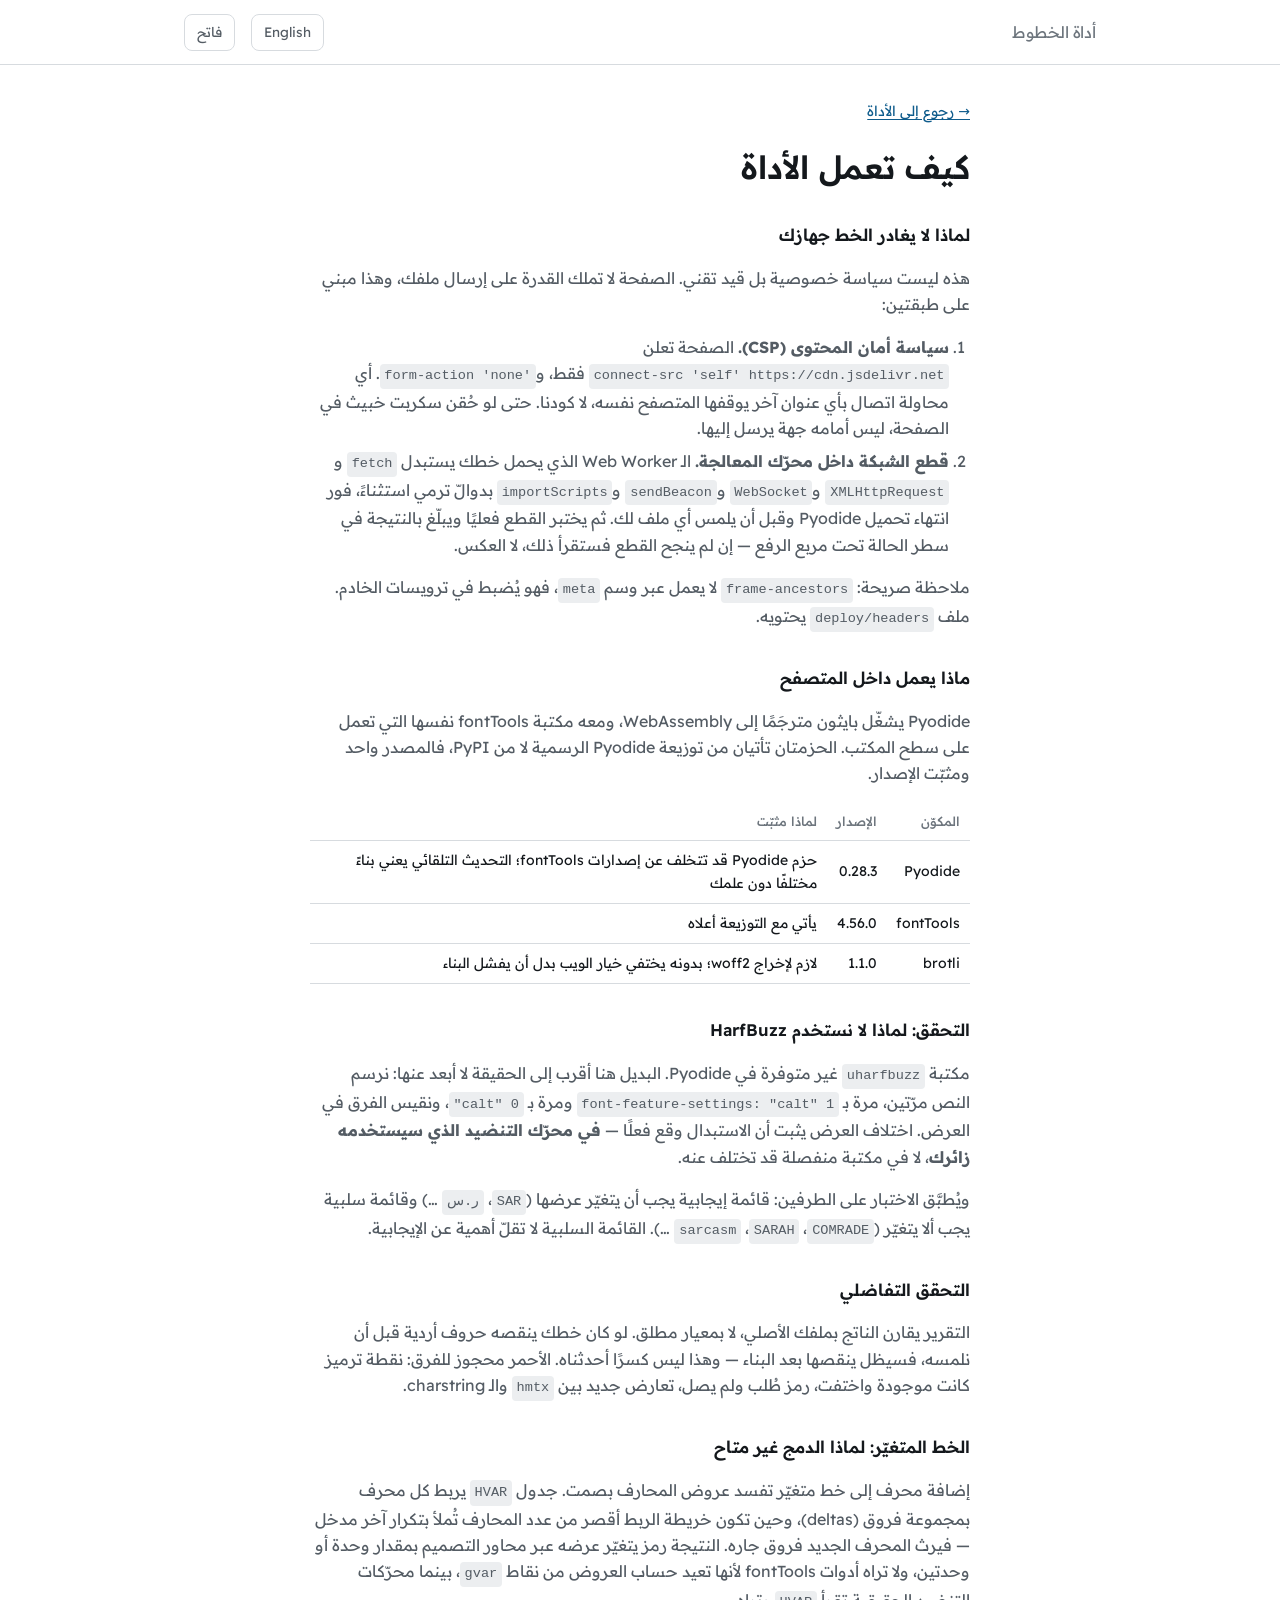
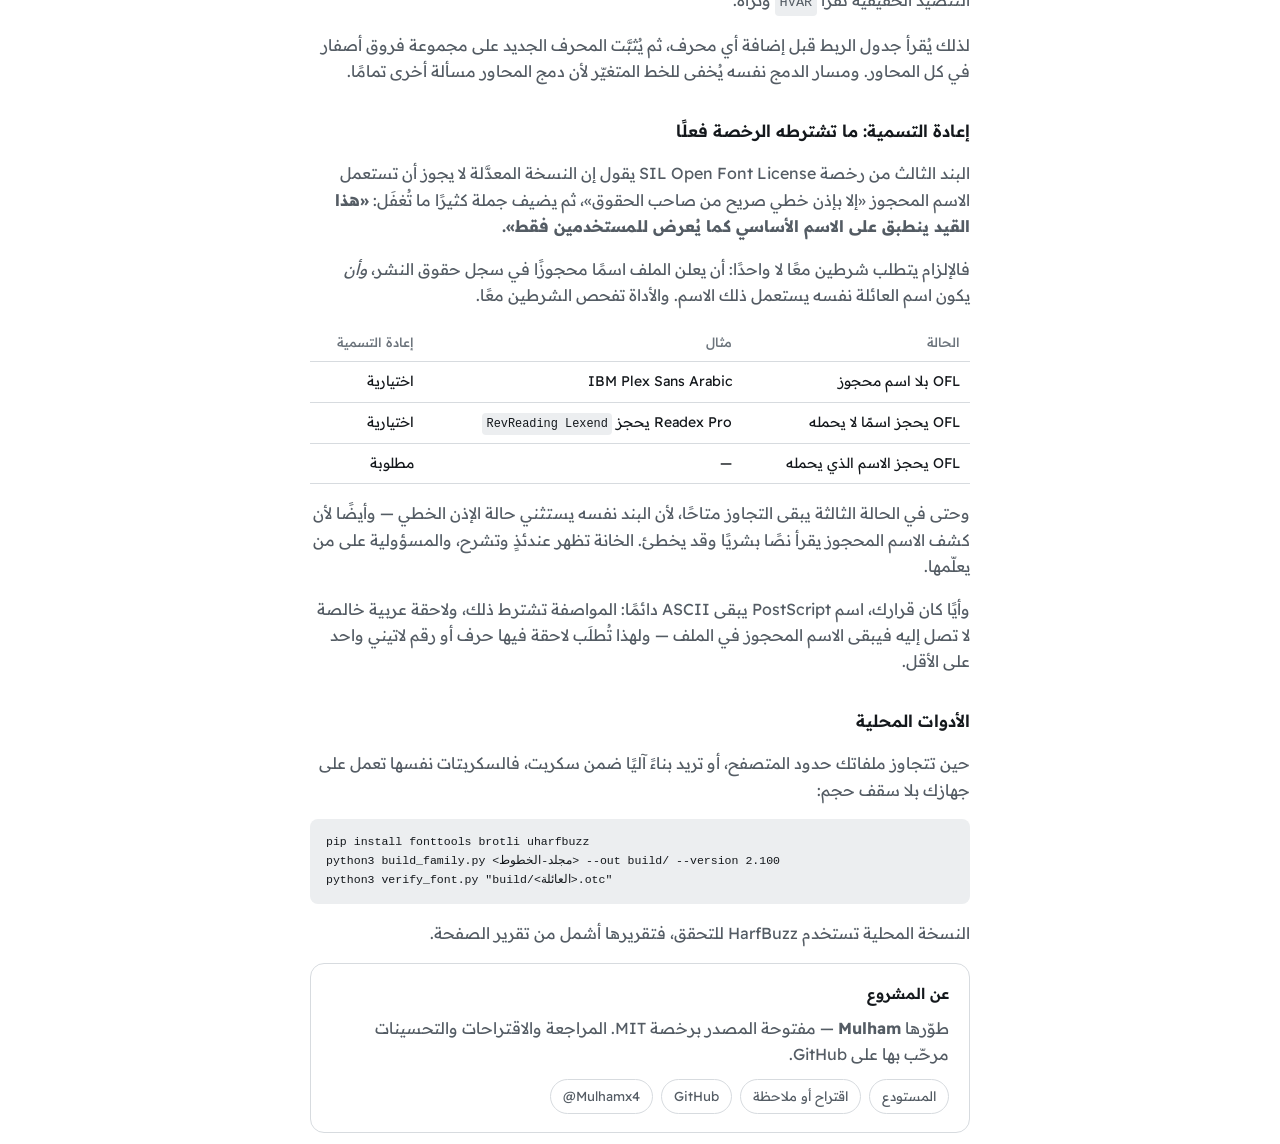
<file: web/details.html>
<!doctype html>
<html lang="ar" dir="rtl">
<head>
<meta charset="utf-8">
<meta name="viewport" content="width=device-width, initial-scale=1">
<meta http-equiv="Content-Security-Policy" content="default-src 'self'; script-src 'self'; style-src 'self' 'unsafe-inline'; font-src 'self'; img-src 'self' data:; object-src 'none'; base-uri 'none'; form-action 'none';">
<title>كيف تعمل الأداة</title>
<link rel="stylesheet" href="themes.css">
<link rel="stylesheet" href="app.css">
</head>
<body>
<header class="top">
  <div class="wrap">
    <div class="brand"><span class="lx-ar">أداة الخطوط</span><span class="lx-en">Font Tool</span></div>
    <button class="ghost" id="lang-toggle" type="button">English</button>
    <button class="ghost" id="theme-toggle" type="button">المظهر</button>
  </div>
</header>
<main class="wrap prose">
<a class="back" href="index.html"><span class="lx-ar">→ رجوع إلى الأداة</span><span class="lx-en">← Back to the tool</span></a>
<div class="lx-ar">
<h1>كيف تعمل الأداة</h1>

<h2 id="privacy">لماذا لا يغادر الخط جهازك</h2>
<p>هذه ليست سياسة خصوصية بل قيد تقني. الصفحة لا تملك القدرة على إرسال ملفك، وهذا مبني على طبقتين:</p>
<ol>
  <li><b>سياسة أمان المحتوى (CSP).</b> الصفحة تعلن <code>connect-src 'self' https://cdn.jsdelivr.net</code> فقط، و<code>form-action 'none'</code>. أي محاولة اتصال بأي عنوان آخر يوقفها المتصفح نفسه، لا كودنا. حتى لو حُقن سكربت خبيث في الصفحة، ليس أمامه جهة يرسل إليها.</li>
  <li><b>قطع الشبكة داخل محرّك المعالجة.</b> الـ Web Worker الذي يحمل خطك يستبدل <code>fetch</code> و<code>XMLHttpRequest</code> و<code>WebSocket</code> و<code>sendBeacon</code> و<code>importScripts</code> بدوالّ ترمي استثناءً، فور انتهاء تحميل Pyodide وقبل أن يلمس أي ملف لك. ثم يختبر القطع فعليًا ويبلّغ بالنتيجة في سطر الحالة تحت مربع الرفع — إن لم ينجح القطع فستقرأ ذلك، لا العكس.</li>
</ol>
<p>ملاحظة صريحة: <code>frame-ancestors</code> لا يعمل عبر وسم <code>meta</code>، فهو يُضبط في ترويسات الخادم. ملف <code>deploy/headers</code> يحتويه.</p>

<h2>ماذا يعمل داخل المتصفح</h2>
<p>Pyodide يشغّل بايثون مترجَمًا إلى WebAssembly، ومعه مكتبة fontTools نفسها التي تعمل على سطح المكتب. الحزمتان تأتيان من توزيعة Pyodide الرسمية لا من PyPI، فالمصدر واحد ومثبّت الإصدار.</p>
<table>
  <tr><th>المكوّن</th><th>الإصدار</th><th>لماذا مثبّت</th></tr>
  <tr><td>Pyodide</td><td>0.28.3</td><td>حزم Pyodide قد تتخلف عن إصدارات fontTools؛ التحديث التلقائي يعني بناءً مختلفًا دون علمك</td></tr>
  <tr><td>fontTools</td><td>4.56.0</td><td>يأتي مع التوزيعة أعلاه</td></tr>
  <tr><td>brotli</td><td>1.1.0</td><td>لازم لإخراج woff2؛ بدونه يختفي خيار الويب بدل أن يفشل البناء</td></tr>
</table>

<h2>التحقق: لماذا لا نستخدم HarfBuzz</h2>
<p>مكتبة <code>uharfbuzz</code> غير متوفرة في Pyodide. البديل هنا أقرب إلى الحقيقة لا أبعد عنها: نرسم النص مرّتين، مرة بـ <code>font-feature-settings: "calt" 1</code> ومرة بـ <code>"calt" 0</code>، ونقيس الفرق في العرض. اختلاف العرض يثبت أن الاستبدال وقع فعلًا — <b>في محرّك التنضيد الذي سيستخدمه زائرك</b>، لا في مكتبة منفصلة قد تختلف عنه.</p>
<p>ويُطبَّق الاختبار على الطرفين: قائمة إيجابية يجب أن يتغيّر عرضها (<code>SAR</code>، <code>ر.س</code> …) وقائمة سلبية يجب ألا يتغيّر (<code>COMRADE</code>، <code>SARAH</code>، <code>sarcasm</code> …). القائمة السلبية لا تقلّ أهمية عن الإيجابية.</p>

<h2>التحقق التفاضلي</h2>
<p>التقرير يقارن الناتج بملفك الأصلي، لا بمعيار مطلق. لو كان خطك ينقصه حروف أردية قبل أن نلمسه، فسيظل ينقصها بعد البناء — وهذا ليس كسرًا أحدثناه. الأحمر محجوز للفرق: نقطة ترميز كانت موجودة واختفت، رمز طُلب ولم يصل، تعارض جديد بين <code>hmtx</code> والـ charstring.</p>

<h2>الخط المتغيّر: لماذا الدمج غير متاح</h2>
<p>إضافة محرف إلى خط متغيّر تفسد عروض المحارف بصمت. جدول <code>HVAR</code> يربط كل محرف بمجموعة فروق (deltas)، وحين تكون خريطة الربط أقصر من عدد المحارف تُملأ بتكرار آخر مدخل — فيرث المحرف الجديد فروق جاره. النتيجة رمز يتغيّر عرضه عبر محاور التصميم بمقدار وحدة أو وحدتين، ولا تراه أدوات fontTools لأنها تعيد حساب العروض من نقاط <code>gvar</code>، بينما محرّكات التنضيد الحقيقية تقرأ <code>HVAR</code> وتراه.</p>
<p>لذلك يُقرأ جدول الربط قبل إضافة أي محرف، ثم يُثبَّت المحرف الجديد على مجموعة فروق أصفار في كل المحاور. ومسار الدمج نفسه يُخفى للخط المتغيّر لأن دمج المحاور مسألة أخرى تمامًا.</p>


<h2 id="rename">إعادة التسمية: ما تشترطه الرخصة فعلًا</h2>
<p>البند الثالث من رخصة SIL Open Font License يقول إن النسخة المعدَّلة لا يجوز أن تستعمل الاسم المحجوز «إلا بإذن خطي صريح من صاحب الحقوق»، ثم يضيف جملة كثيرًا ما تُغفَل: <b>«هذا القيد ينطبق على الاسم الأساسي كما يُعرض للمستخدمين فقط».</b></p>
<p>فالإلزام يتطلب شرطين معًا لا واحدًا: أن يعلن الملف اسمًا محجوزًا في سجل حقوق النشر، <em>وأن</em> يكون اسم العائلة نفسه يستعمل ذلك الاسم. والأداة تفحص الشرطين معًا.</p>
<table>
  <tr><th>الحالة</th><th>مثال</th><th>إعادة التسمية</th></tr>
  <tr><td>OFL بلا اسم محجوز</td><td>IBM Plex Sans Arabic</td><td>اختيارية</td></tr>
  <tr><td>OFL يحجز اسمًا لا يحمله</td><td>Readex Pro يحجز <code>RevReading Lexend</code></td><td>اختيارية</td></tr>
  <tr><td>OFL يحجز الاسم الذي يحمله</td><td>—</td><td>مطلوبة</td></tr>
</table>
<p>وحتى في الحالة الثالثة يبقى التجاوز متاحًا، لأن البند نفسه يستثني حالة الإذن الخطي — وأيضًا لأن كشف الاسم المحجوز يقرأ نصًا بشريًا وقد يخطئ. الخانة تظهر عندئذٍ وتشرح، والمسؤولية على من يعلّمها.</p>
<p>وأيًا كان قرارك، اسم PostScript يبقى ASCII دائمًا: المواصفة تشترط ذلك، ولاحقة عربية خالصة لا تصل إليه فيبقى الاسم المحجوز في الملف — ولهذا تُطلَب لاحقة فيها حرف أو رقم لاتيني واحد على الأقل.</p>

<h2 id="local">الأدوات المحلية</h2>
<p>حين تتجاوز ملفاتك حدود المتصفح، أو تريد بناءً آليًا ضمن سكربت، فالسكربتات نفسها تعمل على جهازك بلا سقف حجم:</p>
<pre><code>pip install fonttools brotli uharfbuzz
python3 build_family.py &lt;مجلد-الخطوط&gt; --out build/ --version 2.100
python3 verify_font.py "build/&lt;العائلة&gt;.otc"</code></pre>
<p>النسخة المحلية تستخدم HarfBuzz للتحقق، فتقريرها أشمل من تقرير الصفحة.</p>
</div>

<div class="lx-en">
<h1>How it works</h1>

<h2>Why your font never leaves your machine</h2>
<p>This is a technical constraint rather than a privacy policy. The page has no ability to send your file, in two layers:</p>
<ol>
  <li><b>Content Security Policy.</b> The page declares only <code>connect-src 'self' https://cdn.jsdelivr.net</code>, plus <code>form-action 'none'</code>. Any attempt to reach another address is stopped by the browser itself, not by our code. Even injected script has nowhere to send anything.</li>
  <li><b>The engine revokes its own network access.</b> The Web Worker holding your font replaces <code>fetch</code>, <code>XMLHttpRequest</code>, <code>WebSocket</code>, <code>sendBeacon</code> and <code>importScripts</code> with throwing stubs, as soon as Pyodide finishes loading and before it touches any file of yours. It then tests that the revocation actually bites and reports the result in the status line under the drop box — if it failed, you will read that, not the opposite.</li>
</ol>
<p>Stated plainly: <code>frame-ancestors</code> does not work from a <code>meta</code> tag, so it belongs in the server's response headers. <code>deploy/headers</code> carries it.</p>

<h2>What runs in the browser</h2>
<p>Pyodide runs CPython compiled to WebAssembly, with the same fontTools library that runs on the desktop. Both packages come from the official Pyodide distribution rather than PyPI, so there is one origin and a pinned version.</p>
<table>
  <tr><th>Component</th><th>Version</th><th>Why pinned</th></tr>
  <tr><td>Pyodide</td><td>0.28.3</td><td>Pyodide packages lag fontTools releases; auto-updating would mean a different build without you knowing</td></tr>
  <tr><td>fontTools</td><td>4.56.0</td><td>ships with the above</td></tr>
  <tr><td>brotli</td><td>1.1.0</td><td>needed for woff2; without it the web option disappears rather than the build failing</td></tr>
</table>

<h2>Verification: why not HarfBuzz</h2>
<p><code>uharfbuzz</code> is not available in Pyodide. The substitute here is closer to the truth, not further from it: the text is laid out twice, once with <code>font-feature-settings: "calt" 1</code> and once with <code>"calt" 0</code>, and the widths compared. A width difference proves the substitution happened — <b>in the shaping engine your visitor will actually use</b>, rather than in a separate library that may disagree with it.</p>
<p>The test runs both ways: a positive list whose width must change (<code>SAR</code>, <code>ر.س</code> …) and a negative list whose width must not (<code>COMRADE</code>, <code>SARAH</code>, <code>sarcasm</code> …). The negative list matters as much as the positive one.</p>

<h2>Differential verification</h2>
<p>The report compares the result against your original file, not against an absolute standard. If your font was missing Urdu letters before we touched it, it still is afterwards — and that is not breakage we caused. Red is reserved for the difference: a codepoint that was there and is gone, a symbol requested and not delivered, a new disagreement between <code>hmtx</code> and the charstring.</p>

<h2>Variable fonts: why merging is not offered</h2>
<p>Appending a glyph to a variable font corrupts advance widths silently. The <code>HVAR</code> table maps each glyph to a delta set, and when that map is shorter than the glyph count it is padded by repeating its last entry — so the new glyph inherits its neighbour's deltas. The result is a symbol whose width drifts by a unit or two across the design space, invisible to fontTools' own instancer because that rebuilds widths from <code>gvar</code> phantom points, and plainly visible to every real shaper because those prefer <code>HVAR</code>.</p>
<p>So the map is read before any glyph is added, and the new glyph is then pinned to an all-zero delta set on every axis. The merge route itself is hidden for variable input, because merging design axes is an entirely different problem.</p>


<h2>Renaming: what the licence actually requires</h2>
<p>Clause 3 of the SIL Open Font License says a modified version may not use the Reserved Font Name "unless explicit written permission is granted by the corresponding Copyright Holder", and then adds a sentence that is often skipped: <b>"This restriction only applies to the primary font name as presented to the users."</b></p>
<p>So the obligation needs two conditions, not one: the file must declare a reserved name in its copyright record, <em>and</em> its own family name must use it. The tool checks both.</p>
<table>
  <tr><th>Case</th><th>Example</th><th>Renaming</th></tr>
  <tr><td>OFL, no reserved name</td><td>IBM Plex Sans Arabic</td><td>optional</td></tr>
  <tr><td>OFL reserving a name it does not carry</td><td>Readex Pro reserves <code>RevReading Lexend</code></td><td>optional</td></tr>
  <tr><td>OFL reserving the name it carries</td><td>—</td><td>required</td></tr>
</table>
<p>Even in the third case the override stays available, because the clause carves out written permission itself — and because reserved-name detection reads human prose and can be wrong. The checkbox appears then and explains itself; whoever ticks it owns the decision.</p>
<p>Either way the PostScript name stays ASCII: the spec requires it, and a purely Arabic suffix cannot reach it, which would leave the reserved name sitting in the file. That is why at least one Latin letter or digit is required in the suffix.</p>

<h2>The local tools</h2>
<p>When your files exceed what a browser can do, or you want the build inside a script, the same scripts run on your machine with no size ceiling:</p>
<pre><code>pip install fonttools brotli uharfbuzz
python3 build_family.py &lt;font-dir&gt; --out build/ --version 2.100
python3 verify_font.py "build/&lt;Family&gt;.otc"</code></pre>
<p>The local version verifies through HarfBuzz, so its report is broader than the page's.</p>
</div>

<div class="about" id="about">
  <h2><span class="lx-ar">عن المشروع</span><span class="lx-en">About</span></h2>
  <p class="lx-ar">طوّرها <b class="author-name"></b> — مفتوحة المصدر برخصة MIT. المراجعة والاقتراحات والتحسينات مرحّب بها على GitHub.</p>
  <p class="lx-en">Built by <b class="author-name"></b> — open source under the MIT licence. Review, suggestions and improvements are welcome on GitHub.</p>
  <p class="project-links" id="project-links"></p>
</div>
</main>
<script type="module" src="pages.js"></script>
</body>
</html>
</file>
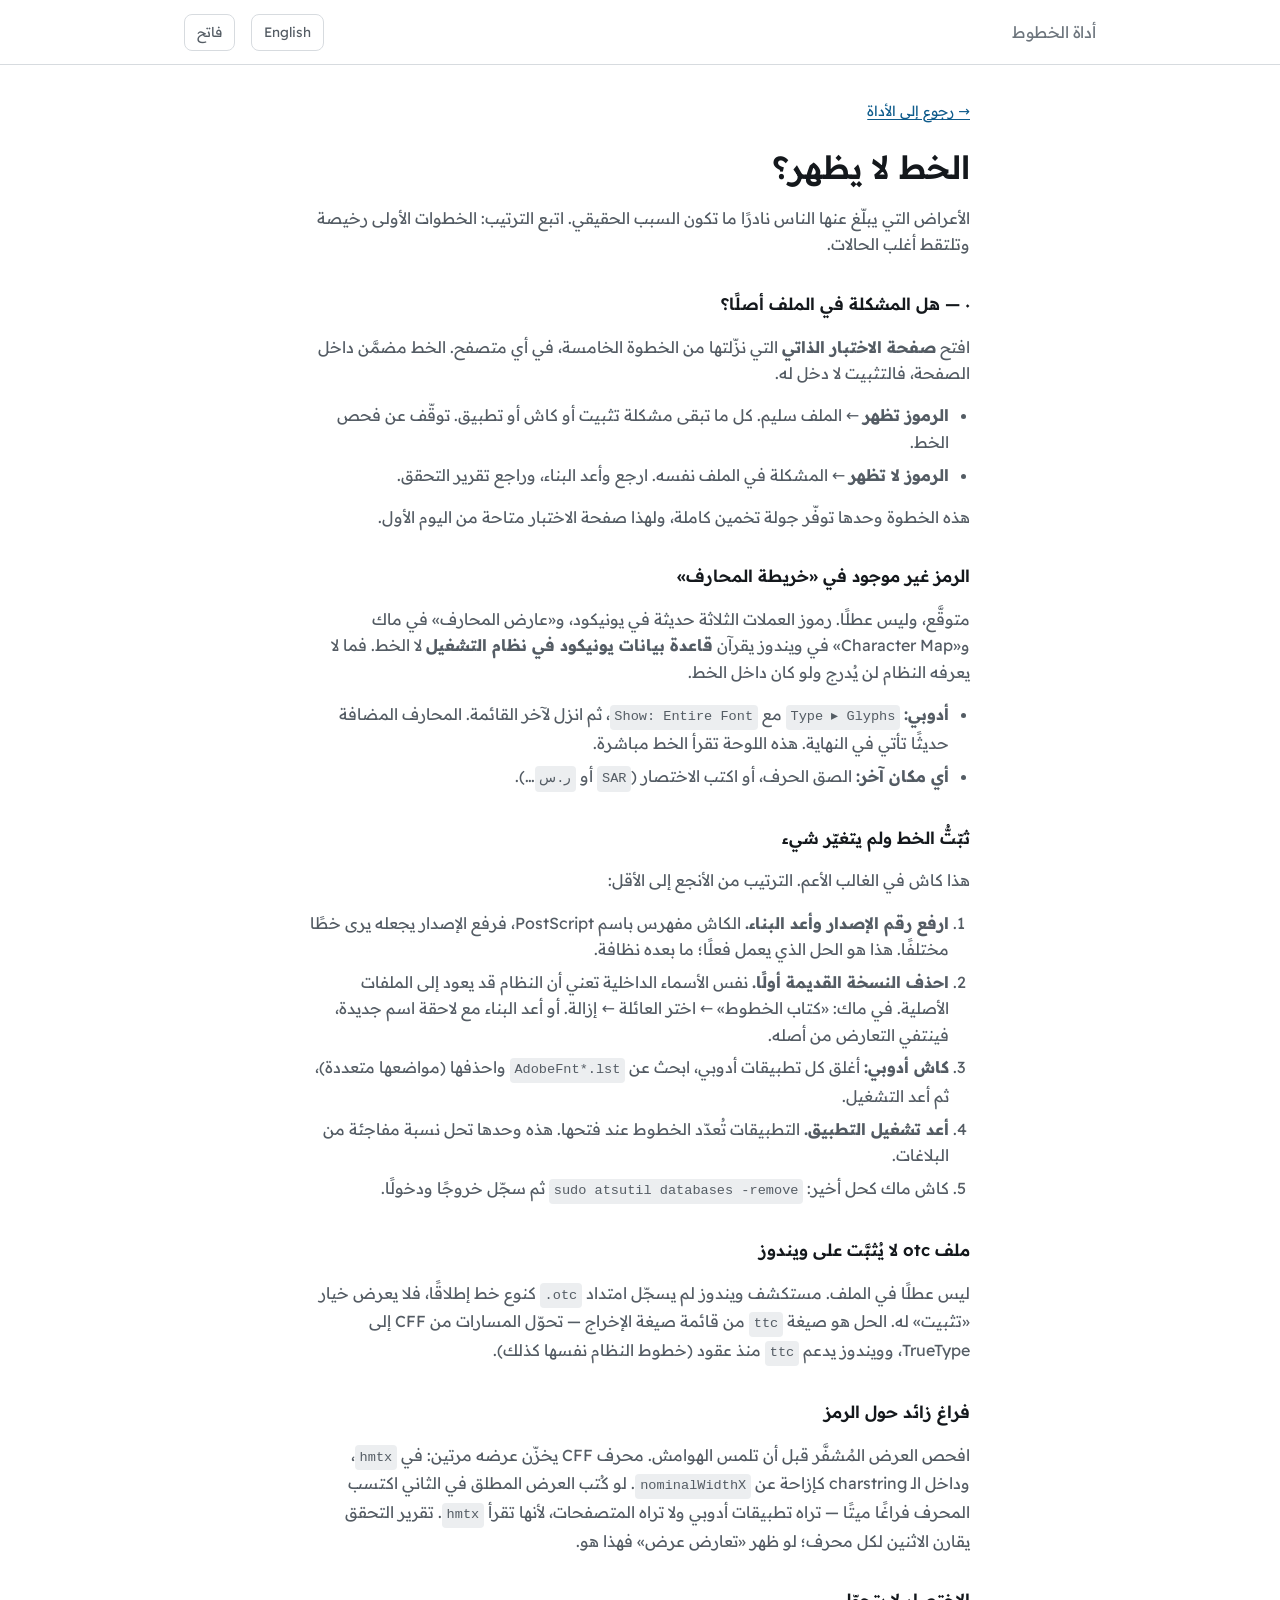
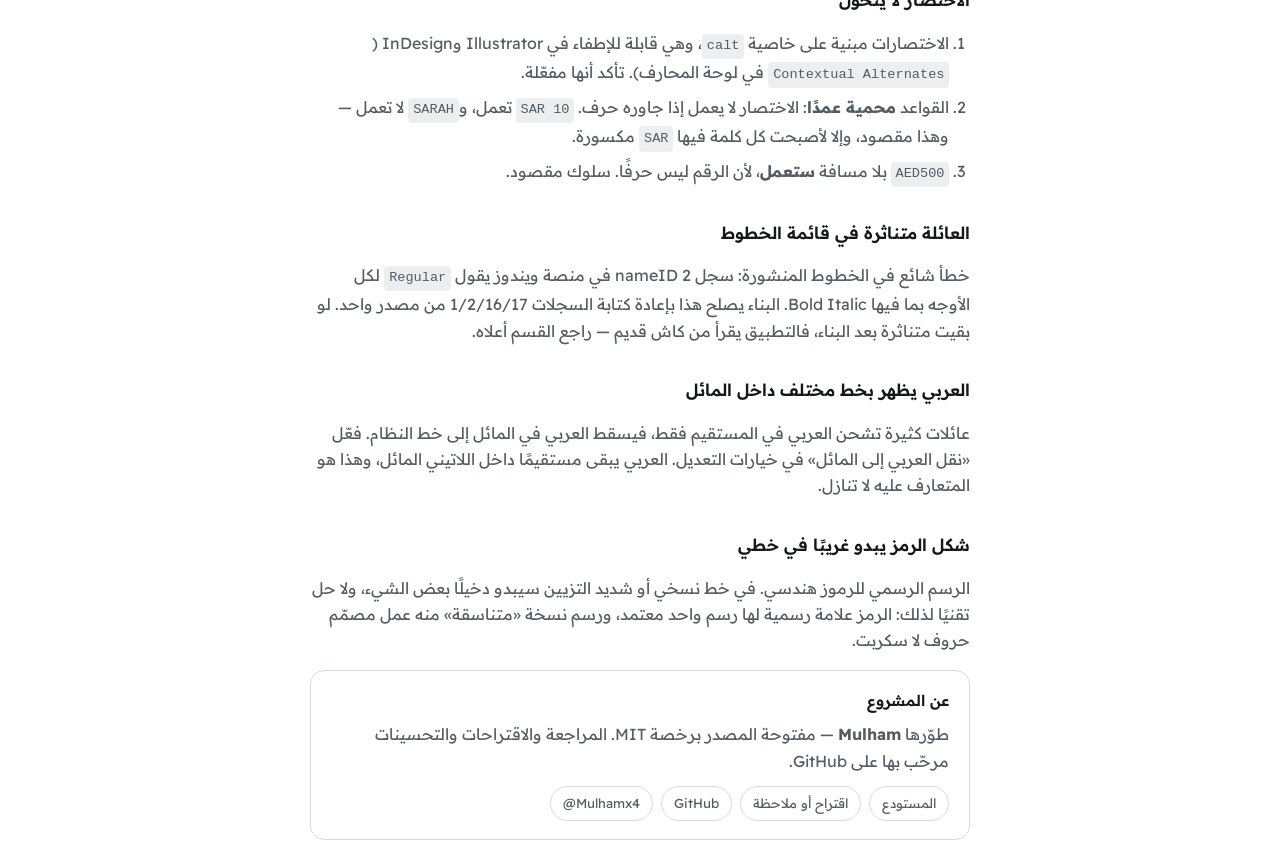
<file: web/help.html>
<!doctype html>
<html lang="ar" dir="rtl">
<head>
<meta charset="utf-8">
<meta name="viewport" content="width=device-width, initial-scale=1">
<meta http-equiv="Content-Security-Policy" content="default-src 'self'; script-src 'self'; style-src 'self' 'unsafe-inline'; font-src 'self'; img-src 'self' data:; object-src 'none'; base-uri 'none'; form-action 'none';">
<title>الخط لا يظهر؟</title>
<link rel="stylesheet" href="themes.css">
<link rel="stylesheet" href="app.css">
</head>
<body>
<header class="top">
  <div class="wrap">
    <div class="brand"><span class="lx-ar">أداة الخطوط</span><span class="lx-en">Font Tool</span></div>
    <button class="ghost" id="lang-toggle" type="button">English</button>
    <button class="ghost" id="theme-toggle" type="button">المظهر</button>
  </div>
</header>
<main class="wrap prose">
<a class="back" href="index.html"><span class="lx-ar">→ رجوع إلى الأداة</span><span class="lx-en">← Back to the tool</span></a>
<div class="lx-ar">
<h1>الخط لا يظهر؟</h1>
<p>الأعراض التي يبلّغ عنها الناس نادرًا ما تكون السبب الحقيقي. اتبع الترتيب: الخطوات الأولى رخيصة وتلتقط أغلب الحالات.</p>

<h2>٠ — هل المشكلة في الملف أصلًا؟</h2>
<p>افتح <b>صفحة الاختبار الذاتي</b> التي نزّلتها من الخطوة الخامسة، في أي متصفح. الخط مضمَّن داخل الصفحة، فالتثبيت لا دخل له.</p>
<ul>
  <li><b>الرموز تظهر</b> ← الملف سليم. كل ما تبقى مشكلة تثبيت أو كاش أو تطبيق. توقّف عن فحص الخط.</li>
  <li><b>الرموز لا تظهر</b> ← المشكلة في الملف نفسه. ارجع وأعد البناء، وراجع تقرير التحقق.</li>
</ul>
<p>هذه الخطوة وحدها توفّر جولة تخمين كاملة، ولهذا صفحة الاختبار متاحة من اليوم الأول.</p>

<h2>الرمز غير موجود في «خريطة المحارف»</h2>
<p>متوقَّع، وليس عطلًا. رموز العملات الثلاثة حديثة في يونيكود، و«عارض المحارف» في ماك و«Character Map» في ويندوز يقرآن <b>قاعدة بيانات يونيكود في نظام التشغيل</b> لا الخط. فما لا يعرفه النظام لن يُدرج ولو كان داخل الخط.</p>
<ul>
  <li><b>أدوبي:</b> <code>Type ▸ Glyphs</code> مع <code>Show: Entire Font</code>، ثم انزل لآخر القائمة. المحارف المضافة حديثًا تأتي في النهاية. هذه اللوحة تقرأ الخط مباشرة.</li>
  <li><b>أي مكان آخر:</b> الصق الحرف، أو اكتب الاختصار (<code>SAR</code> أو <code>ر.س</code>…).</li>
</ul>

<h2>ثبّتُّ الخط ولم يتغيّر شيء</h2>
<p>هذا كاش في الغالب الأعم. الترتيب من الأنجع إلى الأقل:</p>
<ol>
  <li><b>ارفع رقم الإصدار وأعد البناء.</b> الكاش مفهرس باسم PostScript، فرفع الإصدار يجعله يرى خطًا مختلفًا. هذا هو الحل الذي يعمل فعلًا؛ ما بعده نظافة.</li>
  <li><b>احذف النسخة القديمة أولًا.</b> نفس الأسماء الداخلية تعني أن النظام قد يعود إلى الملفات الأصلية. في ماك: «كتاب الخطوط» ← اختر العائلة ← إزالة. أو أعد البناء مع لاحقة اسم جديدة، فينتفي التعارض من أصله.</li>
  <li><b>كاش أدوبي:</b> أغلق كل تطبيقات أدوبي، ابحث عن <code>AdobeFnt*.lst</code> واحذفها (مواضعها متعددة)، ثم أعد التشغيل.</li>
  <li><b>أعد تشغيل التطبيق.</b> التطبيقات تُعدّد الخطوط عند فتحها. هذه وحدها تحل نسبة مفاجئة من البلاغات.</li>
  <li>كاش ماك كحل أخير: <code>sudo atsutil databases -remove</code> ثم سجّل خروجًا ودخولًا.</li>
</ol>

<h2>ملف otc لا يُثبَّت على ويندوز</h2>
<p>ليس عطلًا في الملف. مستكشف ويندوز لم يسجّل امتداد <code>.otc</code> كنوع خط إطلاقًا، فلا يعرض خيار «تثبيت» له. الحل هو صيغة <code>ttc</code> من قائمة صيغة الإخراج — تحوّل المسارات من CFF إلى TrueType، وويندوز يدعم <code>ttc</code> منذ عقود (خطوط النظام نفسها كذلك).</p>

<h2>فراغ زائد حول الرمز</h2>
<p>افحص العرض المُشفَّر قبل أن تلمس الهوامش. محرف CFF يخزّن عرضه مرتين: في <code>hmtx</code>، وداخل الـ charstring كإزاحة عن <code>nominalWidthX</code>. لو كُتب العرض المطلق في الثاني اكتسب المحرف فراغًا ميتًا — تراه تطبيقات أدوبي ولا تراه المتصفحات، لأنها تقرأ <code>hmtx</code>. تقرير التحقق يقارن الاثنين لكل محرف؛ لو ظهر «تعارض عرض» فهذا هو.</p>

<h2>الاختصار لا يتحوّل</h2>
<ol>
  <li>الاختصارات مبنية على خاصية <code>calt</code>، وهي قابلة للإطفاء في Illustrator وInDesign (<code>Contextual Alternates</code> في لوحة المحارف). تأكد أنها مفعّلة.</li>
  <li>القواعد <b>محمية عمدًا</b>: الاختصار لا يعمل إذا جاوره حرف. <code>SAR 10</code> تعمل، و<code>SARAH</code> لا تعمل — وهذا مقصود، وإلا لأصبحت كل كلمة فيها <code>SAR</code> مكسورة.</li>
  <li><code>AED500</code> بلا مسافة <b>ستعمل</b>، لأن الرقم ليس حرفًا. سلوك مقصود.</li>
</ol>

<h2>العائلة متناثرة في قائمة الخطوط</h2>
<p>خطأ شائع في الخطوط المنشورة: سجل nameID 2 في منصة ويندوز يقول <code>Regular</code> لكل الأوجه بما فيها Bold Italic. البناء يصلح هذا بإعادة كتابة السجلات 1/2/16/17 من مصدر واحد. لو بقيت متناثرة بعد البناء، فالتطبيق يقرأ من كاش قديم — راجع القسم أعلاه.</p>

<h2>العربي يظهر بخط مختلف داخل المائل</h2>
<p>عائلات كثيرة تشحن العربي في المستقيم فقط، فيسقط العربي في المائل إلى خط النظام. فعّل «نقل العربي إلى المائل» في خيارات التعديل. العربي يبقى مستقيمًا داخل اللاتيني المائل، وهذا هو المتعارف عليه لا تنازل.</p>

<h2>شكل الرمز يبدو غريبًا في خطي</h2>
<p>الرسم الرسمي للرموز هندسي. في خط نسخي أو شديد التزيين سيبدو دخيلًا بعض الشيء، ولا حل تقنيًا لذلك: الرمز علامة رسمية لها رسم واحد معتمد، ورسم نسخة «متناسقة» منه عمل مصمّم حروف لا سكربت.</p>
</div>

<div class="lx-en">
<h1>Font not showing up?</h1>
<p>Reported symptoms are rarely the actual cause. Work the list in order — the early steps are cheap and catch most cases.</p>

<h2>0 — Is it the file at all?</h2>
<p>Open the <b>self-test page</b> you downloaded in step five, in any browser. The font is embedded in the page, so installation is irrelevant.</p>
<ul>
  <li><b>Symbols show</b> → the file is fine. Everything else is installation, cache, or the application. Stop inspecting the font.</li>
  <li><b>Symbols missing</b> → the file itself is wrong. Rebuild and read the verification report.</li>
</ul>
<p>This step alone saves an entire round of guessing, which is why the self-test exists from day one.</p>

<h2>The symbol is not in the character map</h2>
<p>Expected, not a bug. These three codepoints are new in Unicode, and macOS Character Viewer and Windows Character Map read <b>the operating system's Unicode database</b>, not the font. What the OS does not know about will not be listed, even when the font contains the glyph.</p>
<ul>
  <li><b>Adobe:</b> <code>Type ▸ Glyphs</code> with <code>Show: Entire Font</code>, scroll to the end. Newly added glyphs land last. That panel reads the font directly.</li>
  <li><b>Anywhere else:</b> paste the character, or type the shortcut (<code>SAR</code>, <code>ر.س</code>…).</li>
</ul>

<h2>I installed it and nothing changed</h2>
<p>Almost always caching. Most effective first:</p>
<ol>
  <li><b>Raise the version number and rebuild.</b> Caches are keyed by PostScript name, so a version bump makes them see a different font. This is the fix that actually works; the rest is hygiene.</li>
  <li><b>Remove the old copy first.</b> Same internal names means the system may resolve to the originals. macOS: Font Book → select the family → Remove. Or rebuild with a name suffix, which removes the clash entirely.</li>
  <li><b>Adobe cache:</b> quit every Adobe app, find and delete <code>AdobeFnt*.lst</code> (several locations), relaunch.</li>
  <li><b>Restart the application.</b> Apps enumerate fonts at launch. This alone fixes a surprising share of reports.</li>
  <li>macOS font cache as a last resort: <code>sudo atsutil databases -remove</code>, then log out and back in.</li>
</ol>

<h2>An otc file will not install on Windows</h2>
<p>Not a fault in the file. Windows Explorer never registered the <code>.otc</code> extension as a font type, so it offers no Install action at all. The fix is the <code>ttc</code> output format — it converts CFF outlines to TrueType, and Windows has supported <code>ttc</code> for decades (its own system fonts ship that way).</p>

<h2>Extra space around the symbol</h2>
<p>Check the encoded advance before touching side bearings. A CFF glyph stores its width twice: in <code>hmtx</code>, and inside the charstring as an offset from <code>nominalWidthX</code>. Write an absolute value into the second and the glyph gains dead space — visible in Adobe apps and invisible in browsers, which read <code>hmtx</code>. The verification report compares the two for every glyph; an "advance mismatch" finding is exactly this.</p>

<h2>The shortcut does not substitute</h2>
<ol>
  <li>Shortcuts ride on the <code>calt</code> feature, which can be switched off in Illustrator and InDesign (<code>Contextual Alternates</code> in the character panel). Check it is on.</li>
  <li>The rules are <b>guarded deliberately</b>: the shortcut will not fire next to a letter. <code>SAR 10</code> fires, <code>SARAH</code> does not — by design, or every word containing <code>SAR</code> would break.</li>
  <li><code>AED500</code> with no space <b>will</b> fire, because a digit is not a letter. Intended behaviour.</li>
</ol>

<h2>The family is scattered across the font menu</h2>
<p>A common bug in shipped fonts: the Windows nameID 2 record says <code>Regular</code> for every face, Bold Italic included. The build fixes it by rewriting records 1/2/16/17 from one source. If it is still scattered afterwards, the app is reading a stale cache — see above.</p>

<h2>Arabic renders in a different font inside italics</h2>
<p>Many families ship Arabic in the uprights only, so Arabic in an italic run falls back to a system font. Turn on "copy Arabic into the italics" in the options. The Arabic stays upright inside slanted Latin, which is the accepted convention rather than a compromise.</p>

<h2>The symbol looks out of place in my font</h2>
<p>The official artwork is geometric. In a naskh or heavily styled face it will look somewhat foreign, and there is no technical fix: the symbol is a state mark with one approved shape, and drawing a matching variant is a type designer's job, not a script's.</p>
</div>

<div class="about" id="about">
  <h2><span class="lx-ar">عن المشروع</span><span class="lx-en">About</span></h2>
  <p class="lx-ar">طوّرها <b class="author-name"></b> — مفتوحة المصدر برخصة MIT. المراجعة والاقتراحات والتحسينات مرحّب بها على GitHub.</p>
  <p class="lx-en">Built by <b class="author-name"></b> — open source under the MIT licence. Review, suggestions and improvements are welcome on GitHub.</p>
  <p class="project-links" id="project-links"></p>
</div>
</main>
<script type="module" src="pages.js"></script>
</body>
</html>
</file>
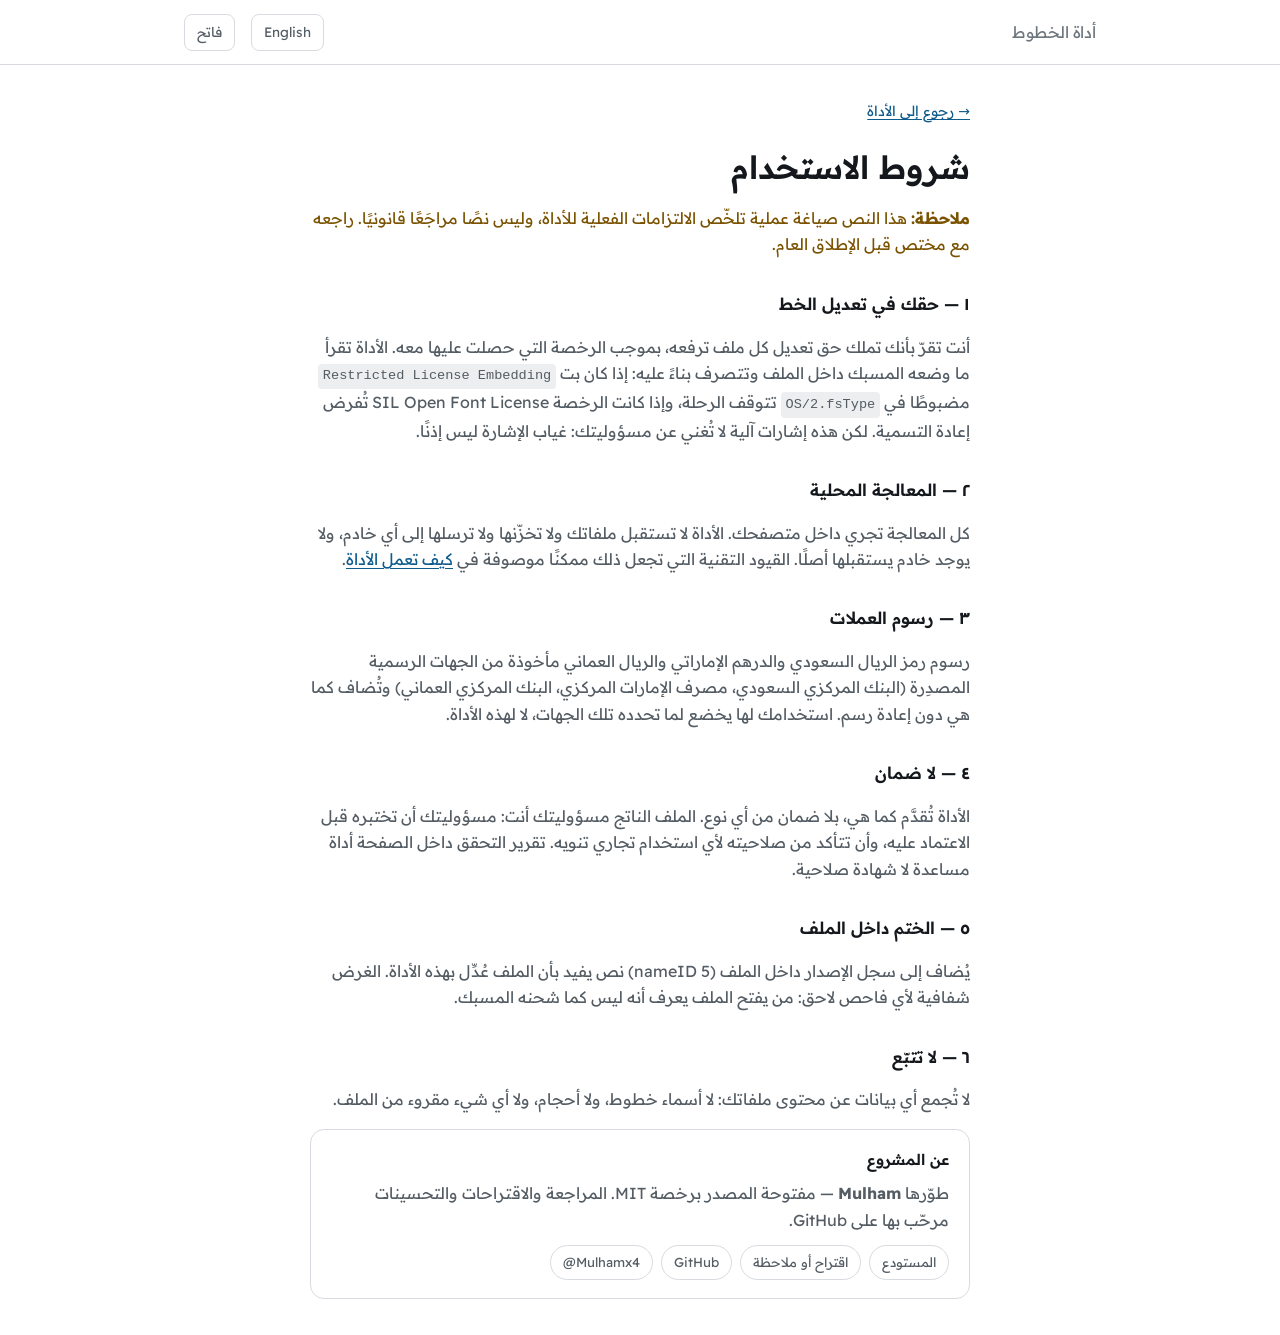
<file: web/terms.html>
<!doctype html>
<html lang="ar" dir="rtl">
<head>
<meta charset="utf-8">
<meta name="viewport" content="width=device-width, initial-scale=1">
<meta http-equiv="Content-Security-Policy" content="default-src 'self'; script-src 'self'; style-src 'self' 'unsafe-inline'; font-src 'self'; img-src 'self' data:; object-src 'none'; base-uri 'none'; form-action 'none';">
<title>شروط الاستخدام</title>
<link rel="stylesheet" href="themes.css">
<link rel="stylesheet" href="app.css">
</head>
<body>
<header class="top">
  <div class="wrap">
    <div class="brand"><span class="lx-ar">أداة الخطوط</span><span class="lx-en">Font Tool</span></div>
    <button class="ghost" id="lang-toggle" type="button">English</button>
    <button class="ghost" id="theme-toggle" type="button">المظهر</button>
  </div>
</header>
<main class="wrap prose">
<a class="back" href="index.html"><span class="lx-ar">→ رجوع إلى الأداة</span><span class="lx-en">← Back to the tool</span></a>
<div class="lx-ar">
<h1>شروط الاستخدام</h1>
<p style="color:var(--warn)"><b>ملاحظة:</b> هذا النص صياغة عملية تلخّص الالتزامات الفعلية للأداة، وليس نصًا مراجَعًا قانونيًا. راجعه مع مختص قبل الإطلاق العام.</p>

<h2>١ — حقك في تعديل الخط</h2>
<p>أنت تقرّ بأنك تملك حق تعديل كل ملف ترفعه، بموجب الرخصة التي حصلت عليها معه. الأداة تقرأ ما وضعه المسبك داخل الملف وتتصرف بناءً عليه: إذا كان بت <code>Restricted License Embedding</code> مضبوطًا في <code>OS/2.fsType</code> تتوقف الرحلة، وإذا كانت الرخصة SIL Open Font License تُفرض إعادة التسمية. لكن هذه إشارات آلية لا تُغني عن مسؤوليتك: غياب الإشارة ليس إذنًا.</p>

<h2>٢ — المعالجة المحلية</h2>
<p>كل المعالجة تجري داخل متصفحك. الأداة لا تستقبل ملفاتك ولا تخزّنها ولا ترسلها إلى أي خادم، ولا يوجد خادم يستقبلها أصلًا. القيود التقنية التي تجعل ذلك ممكنًا موصوفة في <a href="details.html#privacy">كيف تعمل الأداة</a>.</p>

<h2>٣ — رسوم العملات</h2>
<p>رسوم رمز الريال السعودي والدرهم الإماراتي والريال العماني مأخوذة من الجهات الرسمية المصدِرة (البنك المركزي السعودي، مصرف الإمارات المركزي، البنك المركزي العماني) وتُضاف كما هي دون إعادة رسم. استخدامك لها يخضع لما تحدده تلك الجهات، لا لهذه الأداة.</p>

<h2>٤ — لا ضمان</h2>
<p>الأداة تُقدَّم كما هي، بلا ضمان من أي نوع. الملف الناتج مسؤوليتك أنت: مسؤوليتك أن تختبره قبل الاعتماد عليه، وأن تتأكد من صلاحيته لأي استخدام تجاري تنويه. تقرير التحقق داخل الصفحة أداة مساعدة لا شهادة صلاحية.</p>

<h2>٥ — الختم داخل الملف</h2>
<p>يُضاف إلى سجل الإصدار داخل الملف (nameID 5) نص يفيد بأن الملف عُدِّل بهذه الأداة. الغرض شفافية لأي فاحص لاحق: من يفتح الملف يعرف أنه ليس كما شحنه المسبك.</p>

<h2>٦ — لا تتبّع</h2>
<p>لا تُجمع أي بيانات عن محتوى ملفاتك: لا أسماء خطوط، ولا أحجام، ولا أي شيء مقروء من الملف.</p>
</div>

<div class="lx-en">
<h1>Terms of use</h1>
<p style="color:var(--warn)"><b>Note:</b> this text is a working draft summarising the tool's actual obligations. It has not been through legal review — have it checked before a public launch.</p>

<h2>1 — Your right to modify the font</h2>
<p>You confirm that you hold the right to modify every file you upload, under the licence you obtained with it. The tool reads what the foundry put inside the file and acts on it: if the <code>Restricted License Embedding</code> bit is set in <code>OS/2.fsType</code> the journey stops, and if the licence is the SIL Open Font License renaming is enforced. These are automated signals and do not replace your own responsibility: the absence of a signal is not permission.</p>

<h2>2 — Local processing</h2>
<p>All processing happens inside your browser. The tool does not receive, store, or transmit your files to any server, and there is no server to receive them. The technical constraints that make this true are described in <a href="details.html#privacy">How it works</a>.</p>

<h2>3 — The currency artwork</h2>
<p>The Saudi Riyal, UAE Dirham and Omani Rial symbols come from the issuing authorities (the Saudi Central Bank, the Central Bank of the UAE, the Central Bank of Oman) and are added unchanged rather than redrawn. Your use of them is governed by those authorities, not by this tool.</p>

<h2>4 — No warranty</h2>
<p>The tool is provided as is, with no warranty of any kind. The resulting file is your responsibility: yours to test before relying on it, and yours to confirm as fit for any commercial use you intend. The in-page verification report is an aid, not a certificate of fitness.</p>

<h2>5 — The stamp inside the file</h2>
<p>A note is added to the version record inside the file (nameID 5) saying that it was modified with this tool. The purpose is transparency for anyone inspecting it later: whoever opens the file can see it is not as the foundry shipped it.</p>

<h2>6 — No tracking</h2>
<p>No data is collected about the contents of your files: no font names, no sizes, nothing read from the file.</p>
</div>

<div class="about" id="about">
  <h2><span class="lx-ar">عن المشروع</span><span class="lx-en">About</span></h2>
  <p class="lx-ar">طوّرها <b class="author-name"></b> — مفتوحة المصدر برخصة MIT. المراجعة والاقتراحات والتحسينات مرحّب بها على GitHub.</p>
  <p class="lx-en">Built by <b class="author-name"></b> — open source under the MIT licence. Review, suggestions and improvements are welcome on GitHub.</p>
  <p class="project-links" id="project-links"></p>
</div>
</main>
<script type="module" src="pages.js"></script>
</body>
</html>
</file>
<file: web/themes.css>
/* Colour lives here and nowhere else. Two palettes, no intermediate shades --
   plan section 5. Every value is a custom property so a third palette would be
   an addition rather than a rewrite.

   Contrast is enforced, not asserted: tests/test_contrast.js parses this file
   and fails the build if any pair the UI uses drops below WCAG AA (4.5:1 for
   text, 3:1 for control borders and focus) in either palette. Change a value
   here and run it. */

:root {
  color-scheme: light;

  --bg:            #ffffff;
  --bg-sunken:     #f5f6f7;
  --bg-raised:     #ffffff;
  --bg-inset:      #eceef0;

  --ink:           #14181c;
  --ink-muted:     #545c64;
  --ink-faint:     #6d757d;   /* the tightest pair; see the checker */

  --line:          #d7dbdf;
  --line-strong:   #8b939b;

  --accent:        #0f5c8c;
  --accent-ink:    #ffffff;
  --accent-soft:   #e7f0f6;

  --ok:            #1a6b34;
  --ok-soft:       #e6f2ea;
  --warn:          #7a5200;
  --warn-soft:     #fdf2dc;
  --bad:           #9b1c14;
  --bad-soft:      #fbeae8;

  --focus:         #0f5c8c;

  --radius:        8px;
  --radius-lg:     14px;
  --gap:           1rem;
  --measure:       74ch;

  --shadow:        0 1px 2px rgba(20, 24, 28, .06),
                   0 6px 20px rgba(20, 24, 28, .06);
}

/* The default follows the system; the toggle overrides it in both directions,
   so every token is redefined under an explicit [data-theme] too. */
@media (prefers-color-scheme: dark) {
  :root:not([data-theme="light"]) {
    color-scheme: dark;

    --bg:          #101418;
    --bg-sunken:   #0b0e11;
    --bg-raised:   #171c21;
    --bg-inset:    #1e242a;

    --ink:         #eef1f4;
    --ink-muted:   #b3bcc4;
    --ink-faint:   #8d979f;

    --line:        #2b3238;
    --line-strong: #5a6570;

    --accent:      #6fb6e4;
    --accent-ink:  #06121b;
    --accent-soft: #16242e;

    --ok:          #63c98a;
    --ok-soft:     #12241a;
    --warn:        #e0b25c;
    --warn-soft:   #241d0f;
    --bad:         #f08a80;
    --bad-soft:    #2a1512;

    --focus:       #6fb6e4;

    --shadow:      0 1px 2px rgba(0, 0, 0, .4),
                   0 6px 20px rgba(0, 0, 0, .35);
  }
}

:root[data-theme="dark"] {
  color-scheme: dark;

  --bg:          #101418;
  --bg-sunken:   #0b0e11;
  --bg-raised:   #171c21;
  --bg-inset:    #1e242a;

  --ink:         #eef1f4;
  --ink-muted:   #b3bcc4;
  --ink-faint:   #8d979f;

  --line:        #2b3238;
  --line-strong: #5a6570;

  --accent:      #6fb6e4;
  --accent-ink:  #06121b;
  --accent-soft: #16242e;

  --ok:          #63c98a;
  --ok-soft:     #12241a;
  --warn:        #e0b25c;
  --warn-soft:   #241d0f;
  --bad:         #f08a80;
  --bad-soft:    #2a1512;

  --focus:       #6fb6e4;

  --shadow:      0 1px 2px rgba(0, 0, 0, .4),
                 0 6px 20px rgba(0, 0, 0, .35);
}
</file>
<file: web/app.css>
/* Layout and components. No colour literals -- every one comes from themes.css.

   Direction: the whole sheet uses logical properties (inline-start/end, margin-
   inline, padding-block) so Arabic RTL and English LTR share one set of rules.
   Anything that needs a real mirror -- the progress fill, the stage arrows --
   is noted where it happens. */

@font-face {
  font-family: 'Readex Pro';
  src: url('assets/ui/ReadexPro.woff2') format('woff2');
  font-weight: 160 700;
  font-display: swap;
}

*, *::before, *::after { box-sizing: border-box; }

html { -webkit-text-size-adjust: 100%; }

body {
  margin: 0;
  background: var(--bg);
  color: var(--ink);
  font-family: 'Readex Pro', system-ui, -apple-system, 'Segoe UI', sans-serif;
  font-size: 16px;
  line-height: 1.65;
  font-weight: 400;
}

/* Interface numbers stay Western in both languages (plan section 5); the
   preview is where Arabic-Indic digits belong. */
.num, table, .stat, input[type="number"] { font-variant-numeric: tabular-nums; }

:where(a) { color: var(--accent); text-underline-offset: .2em; }

:focus-visible {
  outline: 2px solid var(--focus);
  outline-offset: 2px;
  border-radius: 4px;
}

.sr-only {
  position: absolute; width: 1px; height: 1px; padding: 0; margin: -1px;
  overflow: hidden; clip: rect(0 0 0 0); white-space: nowrap; border: 0;
}

.skip-link {
  position: absolute; inset-block-start: -100px; inset-inline-start: 1rem;
  background: var(--accent); color: var(--accent-ink);
  padding: .6rem 1rem; border-radius: 0 0 var(--radius) var(--radius); z-index: 20;
}
.skip-link:focus { inset-block-start: 0; }

/* ------------------------------------------------------------------ shell */

.wrap { max-width: 62rem; margin-inline: auto; padding-inline: clamp(1rem, 4vw, 2.5rem); }

header.top {
  position: sticky; inset-block-start: 0; z-index: 10;
  background: color-mix(in srgb, var(--bg) 88%, transparent);
  backdrop-filter: blur(10px);
  border-block-end: 1px solid var(--line);
}
header.top .wrap {
  display: flex; align-items: center; gap: var(--gap);
  padding-block: .85rem; min-height: 60px;
}
.brand { font-weight: 600; font-size: 1rem; margin-inline-end: auto; letter-spacing: -.01em; }
.brand span { color: var(--ink-faint); font-weight: 400; }

.ghost {
  appearance: none; background: transparent; color: var(--ink-muted);
  border: 1px solid var(--line); border-radius: var(--radius);
  padding: .4rem .75rem; font: inherit; font-size: .85rem; cursor: pointer;
}
.ghost:hover { border-color: var(--line-strong); color: var(--ink); }

.intro { padding-block: clamp(2rem, 6vw, 3.5rem) 1.5rem; max-width: var(--measure); }
.intro h1 {
  font-size: clamp(1.6rem, 4vw, 2.4rem); line-height: 1.25;
  margin: 0 0 .6rem; font-weight: 600; letter-spacing: -.02em;
}
.intro p { margin: 0; color: var(--ink-muted); }

.privacy-line {
  display: flex; align-items: flex-start; gap: .55rem;
  margin-block-start: 1.1rem; padding: .7rem .9rem;
  background: var(--accent-soft); border-radius: var(--radius);
  font-size: .875rem; color: var(--ink);
}
.privacy-line svg { flex: none; margin-block-start: .25rem; }
.privacy-line a { white-space: nowrap; }

/* ----------------------------------------------------------------- stages */

.stage {
  border: 1px solid var(--line); border-radius: var(--radius-lg);
  background: var(--bg-raised); margin-block-end: .75rem; overflow: hidden;
}
.stage[data-state="active"] { border-color: var(--line-strong); box-shadow: var(--shadow); }
.stage[data-state="locked"] { opacity: .5; }
.stage[data-state="locked"] .stage-body { display: none; }
.stage[data-state="done"] .stage-body { display: none; }

.stage-head {
  display: flex; align-items: center; gap: .75rem; width: 100%;
  padding: 1rem 1.25rem; background: none; border: 0; font: inherit;
  color: inherit; text-align: start;
}
.stage[data-state="done"] .stage-head { cursor: pointer; }
.stage[data-state="locked"] .stage-head,
.stage[data-state="active"] .stage-head { cursor: default; }

.stage-num {
  flex: none; inline-size: 1.75rem; block-size: 1.75rem; border-radius: 50%;
  display: grid; place-items: center; font-size: .8rem; font-weight: 600;
  background: var(--bg-inset); color: var(--ink-muted);
}
.stage[data-state="active"] .stage-num { background: var(--accent); color: var(--accent-ink); }
.stage[data-state="done"] .stage-num { background: var(--ok-soft); color: var(--ok); }

.stage-title { font-weight: 600; font-size: .98rem; }
.stage-summary {
  margin-inline-start: auto; color: var(--ink-faint); font-size: .85rem;
  text-align: end; overflow: hidden; text-overflow: ellipsis; white-space: nowrap;
  max-inline-size: 55%;
}
.stage[data-state="done"] .stage-summary::after {
  content: '↩'; margin-inline-start: .5rem; color: var(--accent);
}
/* The glyph is directional, so it must be mirrored for LTR. */
:root[dir="ltr"] .stage[data-state="done"] .stage-summary::after { content: '↪'; }

.stage-body { padding: 0 1.25rem 1.35rem; }

/* --------------------------------------------------------------- dropzone */

.drop {
  border: 2px dashed var(--line-strong); border-radius: var(--radius-lg);
  padding: clamp(2rem, 8vw, 3.5rem) 1.5rem; text-align: center;
  background: var(--bg-sunken); transition: background .15s, border-color .15s;
}
.drop.over { border-color: var(--accent); background: var(--accent-soft); }
.drop p { margin: .35rem 0; color: var(--ink-muted); font-size: .9rem; }
.drop strong { display: block; font-size: 1.05rem; color: var(--ink); margin-block-end: .35rem; }

.btn {
  appearance: none; border: 0; border-radius: var(--radius);
  background: var(--accent); color: var(--accent-ink);
  padding: .7rem 1.4rem; font: inherit; font-weight: 600; cursor: pointer;
}
.btn:hover { filter: brightness(1.08); }
.btn:disabled { opacity: .45; cursor: not-allowed; filter: none; }
.btn.secondary { background: var(--bg-inset); color: var(--ink); }
.btn.big { inline-size: 100%; padding-block: .95rem; font-size: 1.05rem; }
.btn.danger { background: var(--bad-soft); color: var(--bad); }

/* ------------------------------------------------------------------ table */

.tbl { inline-size: 100%; border-collapse: collapse; font-size: .875rem; }
.tbl th, .tbl td {
  padding: .55rem .6rem; text-align: start; border-block-end: 1px solid var(--line);
  white-space: nowrap;
}
.tbl th { color: var(--ink-faint); font-weight: 500; font-size: .78rem; }
.tbl td.name { white-space: normal; font-weight: 500; }
.tbl tr:last-child td { border-block-end: 0; }
.scroll-x { overflow-x: auto; margin-inline: -.6rem; padding-inline: .6rem; }

.pill {
  display: inline-block; padding: .1rem .5rem; border-radius: 99px;
  font-size: .75rem; font-weight: 500; background: var(--bg-inset); color: var(--ink-muted);
}
.pill.ok { background: var(--ok-soft); color: var(--ok); }
.pill.warn { background: var(--warn-soft); color: var(--warn); }
.pill.bad { background: var(--bad-soft); color: var(--bad); }

/* ------------------------------------------------------------------ notes */

.note {
  display: flex; gap: .6rem; padding: .8rem .95rem; border-radius: var(--radius);
  font-size: .875rem; margin-block: .75rem; border: 1px solid transparent;
}
.note b { font-weight: 600; }
.note.info { background: var(--bg-sunken); border-color: var(--line); }
.note.ok   { background: var(--ok-soft);   color: var(--ok); }
.note.warn { background: var(--warn-soft); color: var(--warn); }
.note.bad  { background: var(--bad-soft);  color: var(--bad); }
.note p { margin: 0 0 .35rem; }
.note p:last-child { margin-block-end: 0; }

/* ---------------------------------------------------------------- options */

.cards { display: grid; gap: .75rem; grid-template-columns: repeat(auto-fit, minmax(15rem, 1fr)); }

.card {
  border: 1px solid var(--line); border-radius: var(--radius);
  padding: .9rem 1rem; background: var(--bg); display: block; cursor: pointer;
}
.card:has(input:checked) { border-color: var(--accent); background: var(--accent-soft); }
.card:has(input:disabled) { opacity: .5; cursor: not-allowed; }
.card-head { display: flex; align-items: center; gap: .6rem; }
.card-head input { inline-size: 1.05rem; block-size: 1.05rem; accent-color: var(--accent); flex: none; }
.card-head b { font-weight: 600; font-size: .92rem; }
.card small { display: block; color: var(--ink-faint); font-size: .8rem; margin-block-start: .4rem; }
.card .demo {
  margin-block-start: .6rem; padding: .5rem .65rem; background: var(--bg-inset);
  border-radius: 6px; font-size: 1.05rem; display: flex; align-items: center;
  gap: .5rem; justify-content: center;
}
.card .demo .arrow { color: var(--ink-faint); font-size: .85rem; }

.field { margin-block: 1rem; }
.field label { display: block; font-size: .85rem; font-weight: 500; margin-block-end: .35rem; }
.field small { display: block; color: var(--ink-faint); font-size: .8rem; margin-block-start: .3rem; }
input[type="text"], input[type="number"], select {
  inline-size: 100%; padding: .55rem .7rem; font: inherit; font-size: .92rem;
  border: 1px solid var(--line-strong); border-radius: var(--radius);
  background: var(--bg); color: var(--ink);
}
.row { display: flex; gap: .75rem; flex-wrap: wrap; }
.row > * { flex: 1 1 12rem; }

/* --------------------------------------------------------------- progress */

.bar {
  block-size: .5rem; background: var(--bg-inset); border-radius: 99px;
  overflow: hidden; margin-block: .6rem;
}
/* The fill is a plain child, so in an RTL container it grows from the right
   without any extra rule -- that is the point of not using `left`. */
.bar > i { display: block; block-size: 100%; background: var(--accent); inline-size: 0; transition: inline-size .2s; }
.progress-line { display: flex; justify-content: space-between; font-size: .85rem; color: var(--ink-muted); }

/* ---------------------------------------------------------------- preview */

.preview-shell { border: 1px solid var(--line); border-radius: var(--radius); overflow: hidden; }
.preview-input {
  inline-size: 100%; border: 0; border-block-end: 1px solid var(--line);
  padding: 1rem 1.1rem; font-size: 1.9rem; line-height: 1.5; background: var(--bg);
  color: var(--ink); resize: vertical; min-block-size: 5.5rem; font-family: inherit;
}
.preview-input:focus { outline-offset: -2px; }
.preview-controls {
  display: flex; align-items: center; gap: .85rem; padding: .7rem 1.1rem;
  background: var(--bg-sunken); flex-wrap: wrap;
}
.preview-controls label { font-size: .82rem; color: var(--ink-muted); white-space: nowrap; }
input[type="range"] { flex: 1 1 8rem; accent-color: var(--accent); min-inline-size: 6rem; }
.samples { display: flex; gap: .4rem; flex-wrap: wrap; margin-block-start: .7rem; }
.samples button {
  appearance: none; background: var(--bg-inset); border: 1px solid var(--line);
  color: var(--ink-muted); border-radius: 99px; padding: .3rem .7rem;
  font: inherit; font-size: .8rem; cursor: pointer;
}
.samples button:hover { color: var(--ink); border-color: var(--line-strong); }

.weights-panel { margin-block-start: 1.25rem; }
.weights-grid {
  display: grid; grid-template-columns: repeat(auto-fit, minmax(13rem, 1fr));
  gap: .75rem; margin-block-start: .6rem;
}
/* The point of this panel is one comparison per currency, so the two weights
   are a pair that cannot be split by a wrap. */
.weight-pair {
  display: grid; grid-template-columns: 1fr 1fr; gap: .5rem;
  border: 1px solid var(--line); border-radius: var(--radius); padding: .5rem;
  background: var(--bg-sunken);
}
.weight-pair .caption {
  grid-column: 1 / -1; text-align: center; font-size: .78rem;
  color: var(--ink-faint); order: 1;
}
.weight-pair .weight-cell { border: 0; background: var(--bg); }
.weight-cell {
  border: 1px solid var(--line); border-radius: var(--radius);
  padding: 1rem .5rem .55rem; text-align: center; background: var(--bg-sunken);
}
.weight-cell .glyph { font-size: 3.2rem; line-height: 1.1; display: block; }
.weight-cell .label { font-size: .75rem; color: var(--ink-faint); margin-block-start: .4rem; }

/* ---------------------------------------------------------------- reports */

.report { display: grid; gap: .5rem; margin-block-start: .8rem; }
.report-row {
  display: flex; align-items: center; gap: .7rem; padding: .6rem .85rem;
  border-radius: var(--radius); border: 1px solid var(--line); font-size: .875rem;
  background: var(--bg);
}
.report-row.pass { border-inline-start: 3px solid var(--ok); }
.report-row.fail { border-inline-start: 3px solid var(--bad); background: var(--bad-soft); }
.report-row.note { border-inline-start: 3px solid var(--line-strong); }
.report-row .who { font-weight: 500; }
.report-row .what { color: var(--ink-muted); margin-inline-start: auto; text-align: end; }

/* --------------------------------------------------------------- download */

.downloads { display: grid; gap: .5rem; }
.dl {
  display: flex; align-items: center; gap: .75rem; padding: .8rem 1rem;
  border: 1px solid var(--line); border-radius: var(--radius); background: var(--bg);
  font: inherit; color: var(--ink); cursor: pointer; text-align: start; inline-size: 100%;
}
.dl:hover { border-color: var(--accent); }
.dl .kind { font-weight: 600; font-size: .92rem; }
.dl .meta { color: var(--ink-faint); font-size: .8rem; }
.dl .size { margin-inline-start: auto; color: var(--ink-faint); font-size: .82rem; }

.os-tabs { display: flex; gap: .35rem; margin-block: 1rem .6rem; flex-wrap: wrap; }
.os-tabs button {
  appearance: none; background: transparent; border: 1px solid var(--line);
  border-radius: 99px; padding: .35rem .85rem; font: inherit; font-size: .82rem;
  color: var(--ink-muted); cursor: pointer;
}
.os-tabs button[aria-selected="true"] {
  background: var(--accent); color: var(--accent-ink); border-color: var(--accent);
}
.steps { margin: 0; padding-inline-start: 1.2rem; color: var(--ink-muted); font-size: .9rem; }
.steps li { margin-block-end: .35rem; }

footer.foot {
  margin-block-start: 3rem; padding-block: 2rem 3rem;
  border-block-start: 1px solid var(--line); color: var(--ink-faint); font-size: .85rem;
}
footer.foot a { color: var(--ink-muted); }

@media (prefers-reduced-motion: reduce) {
  *, *::before, *::after { transition-duration: .01ms !important; animation-duration: .01ms !important; }
}

/* Engine status: the visitor is downloading ~7MB of runtime before anything
   can happen, so say so rather than showing a dead page. */
.engine-status {
  margin-block: .7rem 0; font-size: .82rem; color: var(--ink-faint);
  display: flex; align-items: center; gap: .45rem;
}
.engine-status::before {
  content: ''; inline-size: .5rem; block-size: .5rem; border-radius: 50%;
  background: var(--line-strong); flex: none;
}
.engine-status[data-state="ready"]::before { background: var(--ok); }
.engine-status[data-state="failed"]::before { background: var(--bad); }
.engine-status[data-state="failed"] { color: var(--bad); }

.recap {
  margin: 0 0 .9rem; font-size: .85rem; color: var(--ink-muted);
  padding: .5rem .75rem; background: var(--bg-sunken); border-radius: var(--radius);
}

/* A value like "233 KB" is two LTR runs; dropped into an RTL paragraph the
   bidi algorithm orders them right-to-left and it reads "KB 233". Isolating
   the span AND forcing its direction keeps the pair together and in order,
   while the cell itself stays start-aligned for the page's direction. */
.ltr { direction: ltr; unicode-bidi: isolate; display: inline-block; }

/* U+20C1..20C4 are too new for any system font to have, so printing the
   codepoint on the option cards shows tofu or, worse, an unrelated fallback
   glyph. The official artwork is painted as a mask instead: real shape, real
   colour in both themes, and no dependency on what the visitor has installed.
   The built font is the only place the actual codepoints get rendered. */
.sym {
  display: inline-block; block-size: 1em; background: currentColor;
  -webkit-mask: var(--sym) center / contain no-repeat;
  mask: var(--sym) center / contain no-repeat;
  vertical-align: -.1em;
}

/* ------------------------------------------------- static prose pages */

/* Long-form prose is written twice, once per language, rather than being
   assembled from JSON keys: paragraphs need to be edited as paragraphs. The
   root's lang attribute picks which copy is shown. */
:root[lang="ar"] .lx-en, :root[lang="en"] .lx-ar { display: none; }

.prose { max-width: var(--measure); padding-block: 2rem 1rem; }
.prose h1 { font-size: clamp(1.4rem, 3.5vw, 2rem); line-height: 1.3; margin: 0 0 1rem; font-weight: 600; }
.prose h2 { font-size: 1.05rem; margin: 2rem 0 .5rem; font-weight: 600; }
.prose h3 { font-size: .95rem; margin: 1.4rem 0 .35rem; font-weight: 600; color: var(--ink-muted); }
.prose p, .prose li { color: var(--ink-muted); }
.prose li { margin-block-end: .4rem; }
.prose code {
  font-family: ui-monospace, SFMono-Regular, Menlo, monospace; font-size: .85em;
  background: var(--bg-inset); padding: .1em .35em; border-radius: 4px;
  direction: ltr; unicode-bidi: isolate; display: inline-block;
}
.prose ol, .prose ul { padding-inline-start: 1.3rem; }
.prose .back { display: inline-block; margin-block-end: 1.5rem; font-size: .875rem; }
.prose table { inline-size: 100%; border-collapse: collapse; font-size: .875rem; margin-block: .75rem; }
.prose th, .prose td { padding: .5rem .6rem; border-block-end: 1px solid var(--line); text-align: start; }
.prose th { color: var(--ink-faint); font-weight: 500; font-size: .8rem; }

@media (max-width: 30rem) {
  /* Keep the name, drop the tagline -- it wraps the header to two lines. */
  .brand span { display: none; }
  .stage-summary { max-inline-size: 42%; }
  .preview-input { font-size: 1.5rem; }
}

/* The rename override: a deliberate opt-out of a licence safeguard, so it is
   styled as a quiet secondary control rather than a peer of the field above. */
.override {
  display: flex; gap: .55rem; align-items: flex-start;
  margin-block-start: .8rem; padding: .65rem .8rem;
  border: 1px dashed var(--line-strong); border-radius: var(--radius);
  cursor: pointer;
}
.override input { margin-block-start: .25rem; accent-color: var(--accent); flex: none; }
.override b { font-size: .87rem; font-weight: 600; }
.override small { display: block; color: var(--ink-faint); font-size: .8rem; margin-block-start: .25rem; }
.override:has(input:checked) { border-style: solid; border-color: var(--warn); background: var(--warn-soft); }
.override:has(input:checked) small { color: var(--ink-muted); }

/* ------------------------------------------------------------ about block */

.about {
  padding: 1.1rem 1.25rem; border: 1px solid var(--line);
  border-radius: var(--radius-lg); background: var(--bg-raised);
  margin-block-end: 1.5rem;
}
.about h2 { font-size: .95rem; margin: 0 0 .5rem; font-weight: 600; color: var(--ink); }
.about p { margin: 0 0 .4rem; }
.about p:last-child { margin-block-end: 0; }
.project-links { display: flex; gap: .5rem; flex-wrap: wrap; margin-block-start: .75rem !important; }
.project-links a {
  display: inline-flex; align-items: center; gap: .35rem;
  padding: .35rem .75rem; border: 1px solid var(--line);
  border-radius: 99px; font-size: .82rem; text-decoration: none;
  color: var(--ink-muted); background: var(--bg);
}
.project-links a:hover { border-color: var(--accent); color: var(--accent); }

/* ------------------------------------------- custom currency + the skill */

.custom-form {
  border: 1px solid var(--line-strong); border-radius: var(--radius);
  padding: 1rem; margin-block: .75rem; background: var(--bg-sunken);
}
.custom-form h4 { margin: 0 0 .2rem; font-size: .92rem; font-weight: 600; }
.custom-form > p { margin: 0 0 .8rem; color: var(--ink-faint); font-size: .82rem; }
.custom-actions { display: flex; gap: .5rem; margin-block-start: .9rem; flex-wrap: wrap; }

.svg-drop {
  display: flex; align-items: center; gap: .75rem; padding: .7rem .85rem;
  border: 1px dashed var(--line-strong); border-radius: var(--radius);
  background: var(--bg); cursor: pointer;
}
.svg-drop.has-file { border-style: solid; border-color: var(--ok); }
.svg-drop .preview {
  inline-size: 2.2rem; block-size: 2.2rem; flex: none;
  display: grid; place-items: center; background: var(--bg-inset); border-radius: 6px;
}
.svg-drop .preview img { max-inline-size: 100%; max-block-size: 100%; }
.svg-drop .label { font-size: .85rem; }
.svg-drop .label small { display: block; color: var(--ink-faint); font-size: .78rem; }

.custom-list { display: grid; gap: .5rem; margin-block: .5rem; }
.custom-item {
  display: flex; align-items: center; gap: .75rem; padding: .6rem .85rem;
  border: 1px solid var(--accent); border-radius: var(--radius);
  background: var(--accent-soft); font-size: .875rem;
}
.custom-item .preview {
  inline-size: 1.8rem; block-size: 1.8rem; flex: none; display: grid; place-items: center;
}
.custom-item .preview img { max-inline-size: 100%; max-block-size: 100%; }
.custom-item .meta { color: var(--ink-muted); font-size: .8rem; }
.custom-item button {
  margin-inline-start: auto; appearance: none; background: none; border: 0;
  color: var(--bad); font: inherit; font-size: .82rem; cursor: pointer;
  text-decoration: underline; padding: 0;
}

.skill-block {
  margin-block-start: 2.5rem; padding: 1.35rem 1.5rem;
  border: 1px solid var(--line); border-radius: var(--radius-lg);
  background: var(--bg-sunken);
}
.skill-block h2 { font-size: 1.02rem; margin: 0 0 .5rem; font-weight: 600; }
.skill-block h3 { font-size: .88rem; margin: 1.1rem 0 .3rem; font-weight: 600; }
.skill-block p { margin: 0 0 .6rem; color: var(--ink-muted); font-size: .9rem; }
.skill-block .ghost { margin-inline-start: .5rem; text-decoration: none; display: inline-block; }
.skill-install code {
  font-family: ui-monospace, SFMono-Regular, Menlo, monospace; font-size: .82em;
  background: var(--bg-inset); padding: .12em .4em; border-radius: 4px;
  direction: ltr; unicode-bidi: isolate; display: inline-block;
}
#skill-status:empty { display: none; }

/* Code blocks are always left-to-right, whatever the page direction: a shell
   command reads the same in both languages, and an Arabic placeholder inside
   one must not drag the whole line around. */
.prose pre, .skill-block pre {
  direction: ltr; unicode-bidi: isolate; text-align: start;
  background: var(--bg-inset); padding: .8rem 1rem; border-radius: var(--radius);
  overflow-x: auto; font-size: .85rem;
}
.prose pre code { background: none; padding: 0; }
</file>
